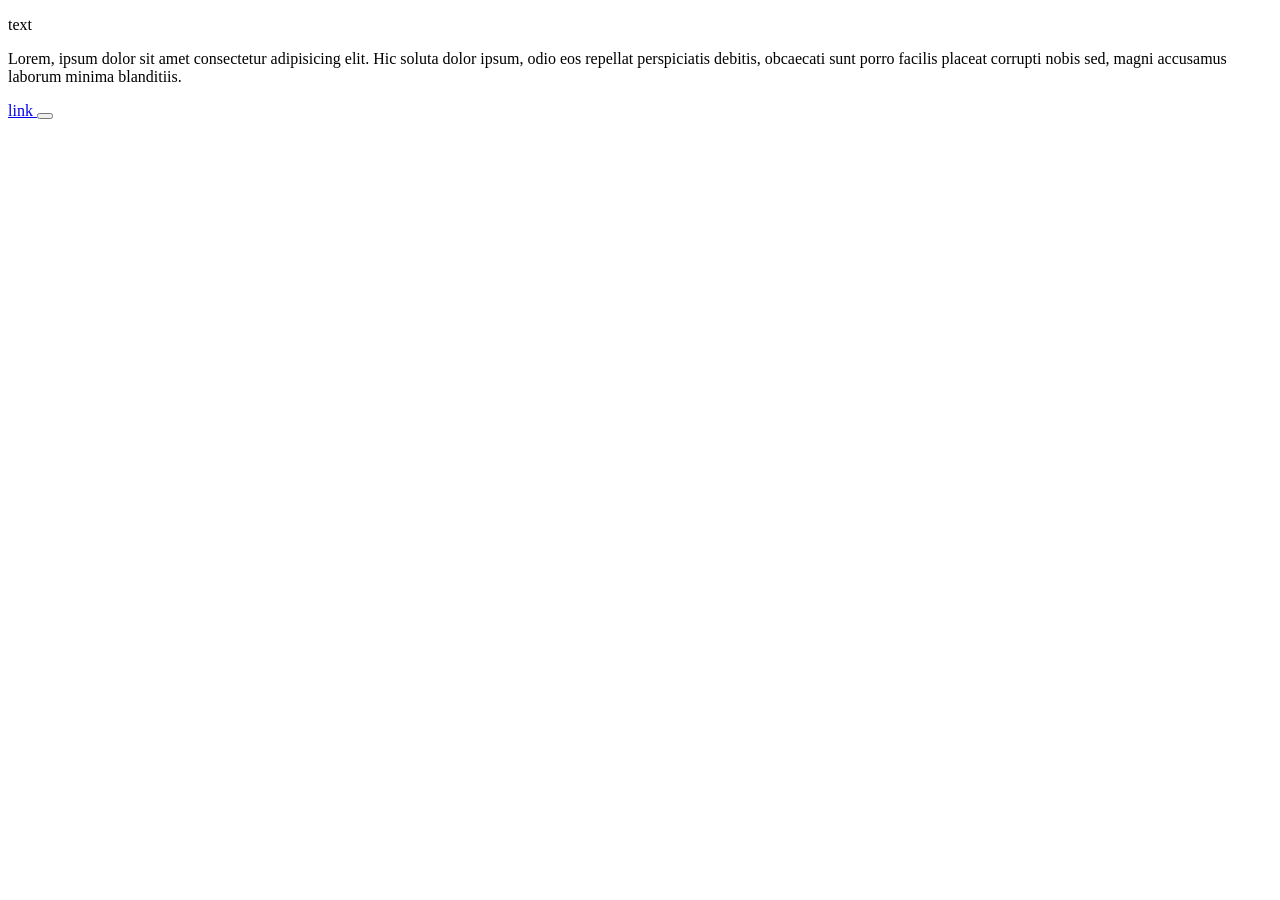
<file: workshop08/index.html>
<!doctype html>
<html lang="en">
  <head>
    <meta charset="UTF-8" />
    <meta name="viewport" content="width=device-width, initial-scale=1.0" />
    <title>Document</title>
  </head>
  <body>
    <p>text</p>

    <p>
      Lorem, ipsum dolor sit amet consectetur adipisicing elit. Hic soluta dolor
      ipsum, odio eos repellat perspiciatis debitis, obcaecati sunt porro
      facilis placeat corrupti nobis sed, magni accusamus laborum minima
      blanditiis.
    </p>

    <a href="/">link </a>

    <button></button>
  </body>
</html>
</file>
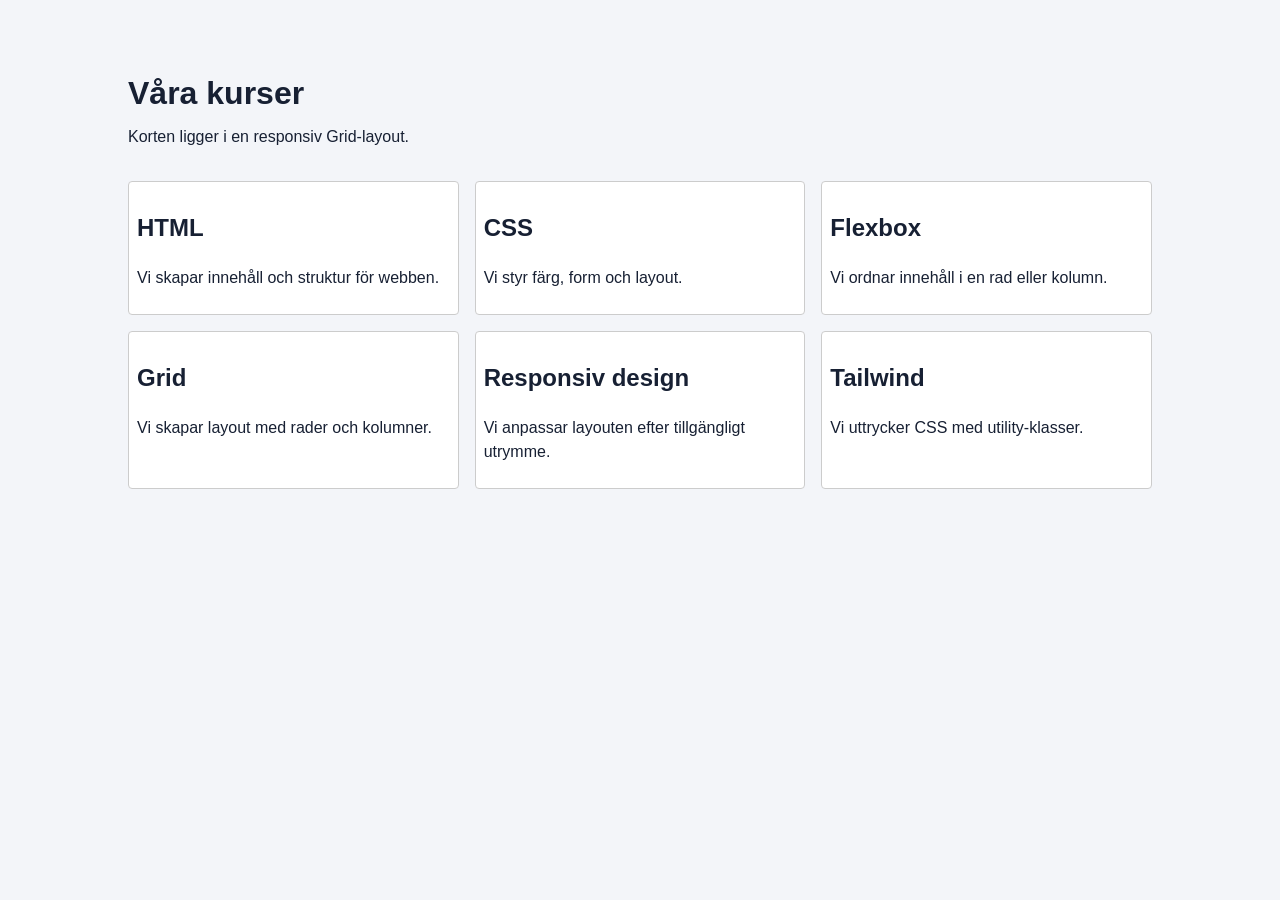
<file: workshop_7/index.html>
<!doctype html>
<html lang="sv">
  <head>
    <meta charset="UTF-8" />
    <meta name="viewport" content="width=device-width, initial-scale=1.0" />
    <title>Introduktion till CSS Grid</title>
    <link rel="stylesheet" href="main.css" />
  </head>

  <body>
    <main>
      <h1>Våra kurser</h1>
      <p class="introduction">Korten ligger i en responsiv Grid-layout.</p>

      <section class="card-grid" aria-label="Kurser">
        <article class="card">
          <h2>HTML</h2>
          <p>Vi skapar innehåll och struktur för webben.</p>
        </article>

        <article class="card">
          <h2>CSS</h2>
          <p>Vi styr färg, form och layout.</p>
        </article>

        <article class="card">
          <h2>Flexbox</h2>
          <p>Vi ordnar innehåll i en rad eller kolumn.</p>
        </article>

        <article class="card">
          <h2>Grid</h2>
          <p>Vi skapar layout med rader och kolumner.</p>
        </article>

        <article class="card">
          <h2>Responsiv design</h2>
          <p>Vi anpassar layouten efter tillgängligt utrymme.</p>
        </article>

        <article class="card">
          <h2>Tailwind</h2>
          <p>Vi uttrycker CSS med utility-klasser.</p>
        </article>
      </section>
    </main>
  </body>
</html>
</file>
<file: workshop_7/main.css>
* {
  box-sizing: border-box;
}

body {
  margin: 0;
  font-family: Arial, sans-serif;
  line-height: 1.5;
  color: #172033;
  background-color: #f3f5f9;
}

main {
  width: min(100% - 2rem, 64rem);
  margin-inline: auto;
  padding-block: 3rem;
}

h1 {
  margin-bottom: 0.5rem;
}

.introduction {
  margin-top: 0;
  margin-bottom: 2rem;
}

.card-grid {
  display: grid;
  grid-template-columns: repeat(1, 1fr);
  gap: 16px;
}

@media screen and (min-width: 600px) {
  .card-grid {
    grid-template-columns: repeat(2, 1fr);
  }
}

@media screen and (min-width: 900px) {
  .card-grid {
    grid-template-columns: repeat(3, 1fr);
  }
}

.card {
  background-color: #ffffff;
  padding: 8px;
  border-radius: 4px;
  border: 1px solid #cccccc;
}
</file>
